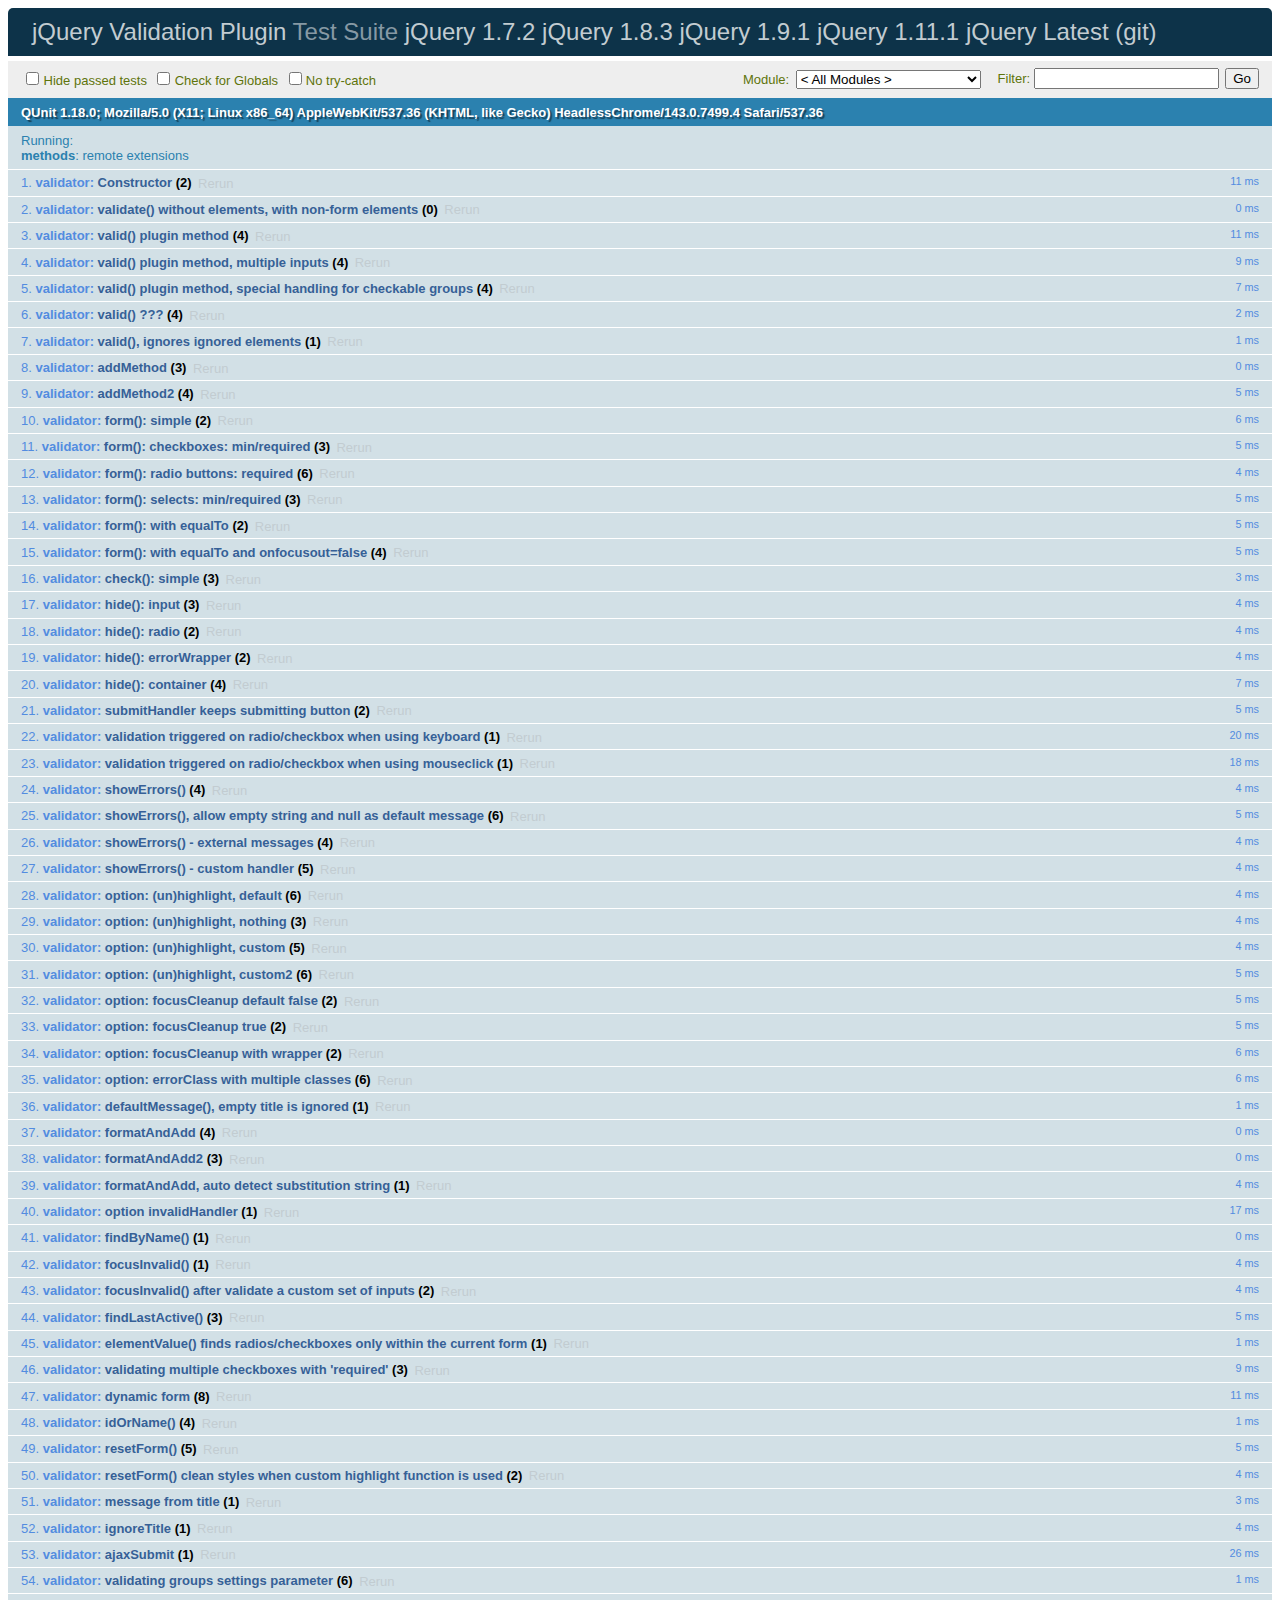
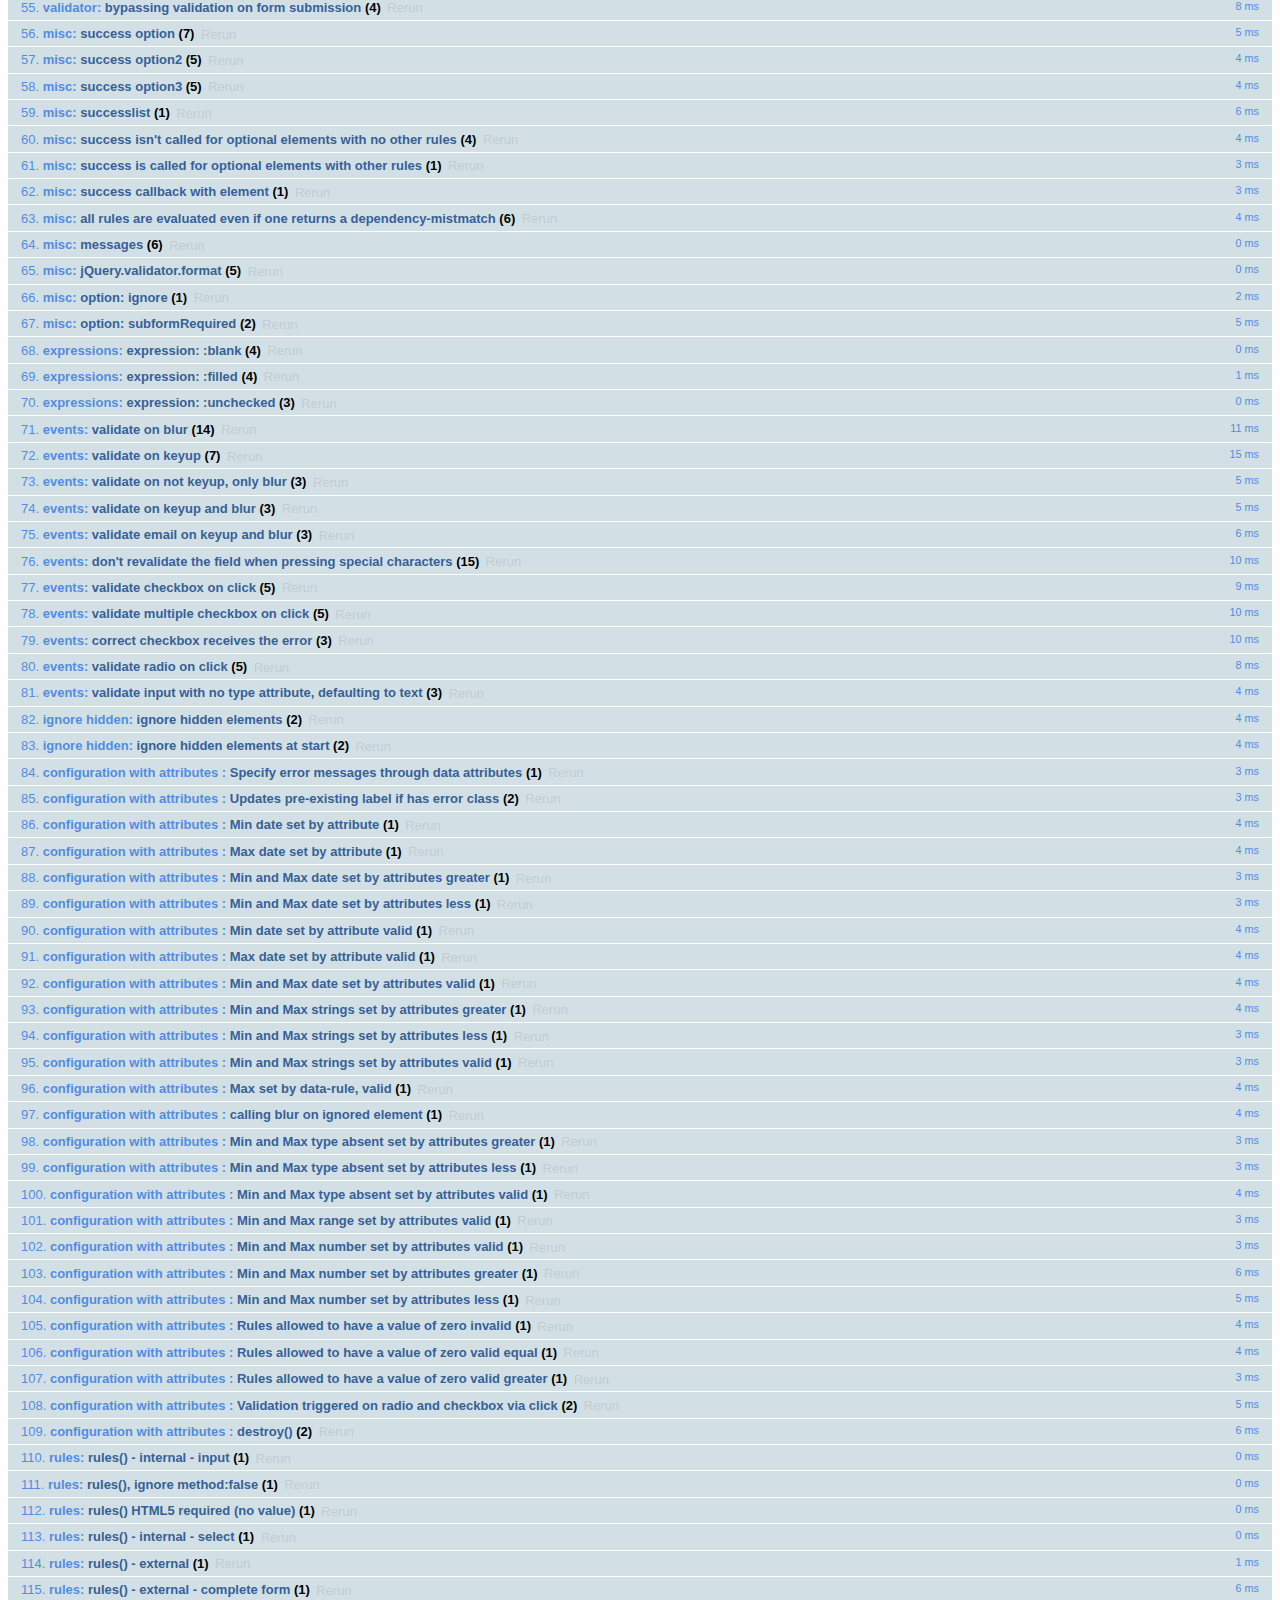
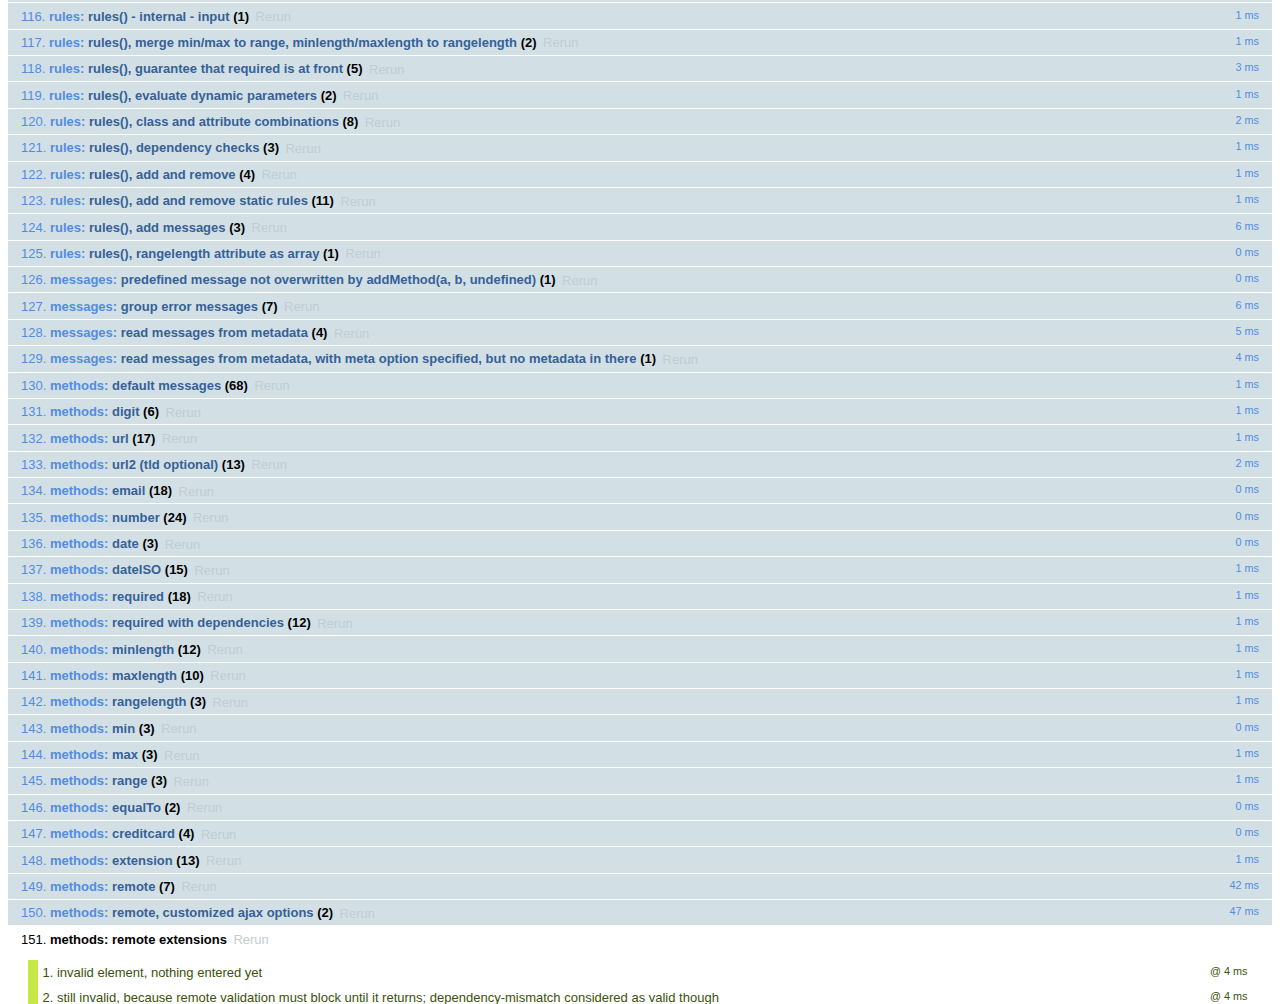
<file: src/main/resources/static/js/jquery-validation-1.14.0/test/index.html>
<!DOCTYPE html>
<html id="html">
<head>
	<meta charset="utf-8">
	<title>jQuery - Validation Test Suite</title>
	<link rel="stylesheet" href="qunit/qunit.css">
	<script src="../lib/jquery.js"></script>
	<script src="../lib/jquery.simulate.js"></script>
	<script src="../lib/jquery.form.js"></script>
	<script src="qunit/qunit.js"></script>
	<script src="../lib/jquery.mockjax.js"></script>
	<script src="../dist/jquery.validate.js"></script>
	<script src="../dist/additional-methods.js"></script>
	<script src="test.js"></script>
	<script src="rules.js"></script>
	<script src="messages.js"></script>
	<script src="methods.js"></script>
	<script src="aria.js"></script>
	<script src="error-placement.js"></script>
</head>
<body id="body">
<h1 id="qunit-header">
	<a href="http://jqueryvalidation.org/">jQuery Validation Plugin</a> Test Suite
	<a href="?jquery=1.7.2">jQuery 1.7.2</a>
	<a href="?jquery=1.8.3">jQuery 1.8.3</a>
	<a href="?jquery=1.9.1">jQuery 1.9.1</a>
	<a href="?jquery=1.11.1">jQuery 1.11.1</a>
	<a href="?jquery=git">jQuery Latest (git)</a>
</h1>
<div>
</div>
<h2 id="qunit-banner"></h2>
<div id="qunit-testrunner-toolbar"></div>
<h2 id="qunit-userAgent"></h2>
<ol id="qunit-tests"></ol>
<!-- Test HTML -->
<div id="other" style="display:none;">
	<input type="password" name="pw1" id="pw1" value="engfeh">
	<input type="password" name="pw2" id="pw2" value="">
</div>
<div id="qunit-fixture">
	<p id="firstp">See <a id="simon1" href="http://simon.incutio.com/archive/2003/03/25/#getElementsBySelector" rel="bookmark">this blog entry</a> for more information.</p>
	<p id="ap">
		Here are some links in a normal paragraph: <a id="google" href="http://www.google.com/" title="Google!">Google</a>,
		<a id="groups" href="http://groups.google.com/">Google Groups</a>. This link has
		<code><a href="#" id="anchor1">class="blog"</a>
		</code>:
		<a href="http://diveintomark.org/" class="blog" hreflang="en" id="mark">diveintomark</a>
	</p>
	<div id="foo">
		<p id="sndp">Everything inside the red border is inside a div with
			<code>id="foo"</code>.</p>
		<p lang="en" id="en">This is a normal link: <a id="yahoo" href="http://www.yahoo.com/" class="blogTest">Yahoo</a>
		</p>
		<p id="sap">This link has
			<code><a href="#2" id="anchor2">class="blog"</a>
			</code>: <a href="http://simon.incutio.com/" class="blog link" id="simon">Simon Willison's Weblog</a>
		</p>
	</div>
	<p id="first">Try them out:</p>
	<ul id="firstUL"></ul>
	<ol id="empty"></ol>
	<form id="testForm1">
		<input type="text" data-rule-required="true" data-rule-minlength="2" title="buga" name="firstname" id="firstname">
		<label id="errorFirstname" for="firstname" class="error">error for firstname</label>
		<input type="text" data-rule-required="true" title="buga" name="lastname" id="lastname">
		<input type="text" data-rule-required="true" title="something" name="something" id="something" value="something">
	</form>
	<form id="testForm1clean">
		<input title="buga" name="firstnamec" id="firstnamec">
		<label id="errorFirstnamec" for="firstnamec" class="error">error for firstname</label>
		<input title="buga" name="lastname" id="lastnamec">
		<input name="username" id="usernamec">
	</form>
	<form id="userForm">
		<input type="text" data-rule-required="true" name="username" id="username">
		<input type="submit" name="submitButton" value="submitButtonValue">
	</form>
	<form id="signupForm" action="form.php">
		<input id="user" name="user" title="Please enter your username (at least 3 characters)" data-rule-required="true" data-rule-minlength="3">
		<input type="password" name="password" id="password" data-rule-required="true" data-rule-minlength="5">
	</form>
	<form id="testForm2">
		<input data-rule-required="true" type="radio" name="agree" id="agb">
		<label for="agree" id="agreeLabel" class="xerror">error for agb</label>
	</form>
	<form id="testForm3">
		<select data-rule-required="true" name="meal" id="meal">
			<option value="">Please select...</option>
			<option value="1">Food</option>
			<option value="2">Milk</option>
		</select>
	</form>
	<div class="error" id="errorContainer">
		<ul>
			<li class="error" id="errorWrapper">
				<label for="meal" id="mealLabel" class="error">error for meal</label>
			</li>
		</ul>
	</div>
	<form id="testForm4">
		<input data-rule-foo="true" name="f1" id="f1">
		<input data-rule-bar="true" name="f2" id="f2">
	</form>
	<form id="testForm5">
		<input data-rule-equalto="#x2" value="x" name="x1" id="x1">
		<input data-rule-equalto="#x1" value="y" name="x2" id="x2">
	</form>
	<form id="testForm6">
		<input data-rule-required="true" data-rule-minlength="2" type="checkbox" name="check" id="form6check1">
		<input type="checkbox" name="check" id="form6check2">
	</form>
	<form id="testForm7">
		<select data-rule-required="true" data-rule-minlength="2" name="selectf7" id="selectf7" multiple="multiple">
			<option id="optionxa" value="0">0</option>
			<option id="optionxb" value="1">1</option>
			<option id="optionxc" value="2">2</option>
			<option id="optionxd" value="3">3</option>
		</select>
	</form>
	<form id="dateRangeForm">
		<input id="fromDate" name="fromDate" class="requiredDateRange" value="x">
		<input id="toDate" name="toDate" class="requiredDateRange" value="y">
		<span class="errorContainer"></span>
	</form>
	<form id="testForm8">
		<input id="form8input" data-rule-required="true" data-rule-number="true" data-rule-rangelength="2,8" name="abc">
		<input type="radio" name="radio1">
	</form>
	<form id="testForm9">
		<input id="testEmail9" data-rule-required="true" data-rule-email="true" data-msg-required="required" data-msg-email="email">
		<input id="testGeneric9" data-rule-required="true" data-rule-email="true" data-msg="generic" data-msg-email="email">
	</form>
	<form id="testForm10">
		<input type="radio" name="testForm10Radio" value="1" id="testForm10Radio1">
		<input type="radio" name="testForm10Radio" value="2" id="testForm10Radio2">
	</form>
	<form id="testForm11">
		<!-- HTML5 -->
		<input required type="text" name="testForm11Text" id="testForm11text1">
	</form>
	<form id="testForm12">
		<!-- empty "type" attribute -->
		<input name="testForm12text" id="testForm12text" data-rule-required="true">
	</form>
	<form id="testForm13">
		<select id="cars-select" name="cars" title="Please select at least two cars, but no more than three" required rangelength="[2,3]" multiple="multiple">
			<option value="m_sl">Mercedes SL</option>
			<option value="o_c">Opel Corsa</option>
			<option value="vw_p">VW Polo</option>
			<option value="t_s">Titanic Skoda</option>
		</select>
	</form>
	<form id="testForm14">
		<!-- test existing "label" error holder -->
		<input name="testForm14text" id="testForm14text" data-rule-required="true" data-msg="required">
		<label for="testForm14text" class="error"></label>
	</form>
	<form id="testForm16">
		<!-- test existing "label" attribute -->
		<input name="testForm16text" id="testForm16text" data-rule-required="true" data-msg="missing">
		<label for="testForm16text" class="title">Field Label</label>
	</form>
	<form id="testForm15">
		<!-- test existing non-label error holder -->
		<input name="testForm15text" id="testForm15text" data-rule-required="true" data-msg="required" aria-describedby="testForm15text-error">
		<span id="testForm15text-error" class="error"></span>
	</form>
	<form id="testForm17">
		<!-- test existing non-error aria-describedby -->
		<label for="testForm17text">My Label</label>
		<input name="testForm17text" id="testForm17text" data-rule-required="true" data-msg="required" aria-describedby="testForm17text-description">
		<span id="testForm17text-description">This is where you enter your data</span>
	</form>
	<form id="testForm18">
		<!-- test id/name containing brackets -->
		<input name="testForm18[text]" id="testForm18[text]" required>
	</form>
	<form id="testForm19">
	<!-- test id/name containing $ -->
	<input name="testForm19$text" id="testForm19$text" required>
	</form>
	<form id="dataMessages">
		<input name="dataMessagesName" id="dataMessagesName" class="required" data-msg-required="You must enter a value here">
	</form>
	<div id="simplecontainer">
		<h3></h3>
	</div>
	<div id="container" style="min-height:1px"></div>
	<ol id="labelcontainer"></ol>
	<form id="elementsOrder">
		<select class="required" name="order1" id="order1">
			<option value="">none</option>
		</select>
		<input class="required" name="order2" id="order2">
		<input class="required" name="order3" type="checkbox" id="order3">
		<input class="required" name="order4" id="order4">
		<input class="required" name="order5" type="radio" id="order5">
		<input class="required" name="order6" id="order6">
		<ul id="orderContainer">
		</ul>
	</form>
	<form id="form" action="formaction">
		<input type="text" name="action" value="Test" id="text1">
		<input type="text" name="text2" value="" id="text1b">
		<input type="text" name="text2" value="T " id="text1c">
		<input type="text" name="text2" value="T" id="text2">
		<input type="text" name="text2" value="TestTestTest" id="text3">
		<input type="text" name="action" value="0" id="value1">
		<input type="text" name="text2" value="10" id="value2">
		<input type="text" name="text2" value="1000" id="value3">
		<input type="radio" name="radio1" id="radio1">
		<input type="radio" name="radio1" id="radio1a">
		<input type="radio" name="radio2" id="radio2" checked="checked">
		<input type="radio" name="radio" id="radio3">
		<input type="radio" name="radio" id="radio4" checked="checked">
		<input type="checkbox" name="check" id="check1" checked="checked">
		<input type="checkbox" name="check" id="check1b">
		<input type="checkbox" name="check2" id="check2">
		<input type="checkbox" name="check3" id="check3" checked="checked">
		<input type="checkbox" name="check3" checked="checked">
		<input type="checkbox" name="check3" checked="checked">
		<input type="checkbox" name="check3" checked="checked">
		<input type="checkbox" name="check3" checked="checked">
		<input type="hidden" name="hidden" id="hidden1">
		<input type="text" style="display:none;" name="foo[bar]" id="hidden2">
		<input type="text" readonly="readonly" id="name" name="name" value="name">
		<button name="button">Button</button>
		<textarea id="area1" name="area1">foobar</textarea>
		<textarea id="area2" name="area2"></textarea>
		<select name="select1" id="select1">
			<option id="option1a" value="">Nothing</option>
			<option id="option1b" value="1">1</option>
			<option id="option1c" value="2">2</option>
			<option id="option1d" value="3">3</option>
		</select>
		<select name="select2" id="select2">
			<option id="option2a" value="">Nothing</option>
			<option id="option2b" value="1">1</option>
			<option id="option2c" value="2">2</option>
			<option id="option2d" selected="selected" value="3">3</option>
		</select>
		<select name="select3" id="select3" multiple="multiple">
			<option id="option3a" value="">Nothing</option>
			<option id="option3b" selected="selected" value="1">1</option>
			<option id="option3c" selected="selected" value="2">2</option>
			<option id="option3d" value="3">3</option>
		</select>
		<select name="select4" id="select4" multiple="multiple">
			<option id="option4a" selected="selected" value="1">1</option>
			<option id="option4b" selected="selected" value="2">2</option>
			<option id="option4c" selected="selected" value="3">3</option>
			<option id="option4d" selected="selected" value="4">4</option>
			<option id="option4e" selected="selected" value="5">5</option>
		</select>
		<select name="select5" id="select5" multiple="multiple">
			<option id="option5a" value="0">0</option>
			<option id="option5b" value="1">1</option>
			<option id="option5c" value="2">2</option>
			<option id="option5d" value="3">3</option>
		</select>
	</form>
	<form id="v2">
		<input id="v2-i1" name="v2-i1" class="required">
		<input id="v2-i2" name="v2-i2" class="required email">
		<input id="v2-i3" name="v2-i3" class="url">
		<input id="v2-i4" name="v2-i4" class="required" minlength="2">
		<input id="v2-i5" name="v2-i5" class="required" minlength="2" maxlength="5" customMethod1="123">
		<input id="v2-i6" name="v2-i6" class="required customMethod2" data-rule-maxlength="5" data-rule-minlength="2">
		<input id="v2-i7" name="v2-i7">
	</form>
	<form id="checkables">
		<input type="checkbox" id="checkable1" name="checkablesgroup" class="required">
		<input type="checkbox" id="checkable2" name="checkablesgroup">
		<input type="checkbox" id="checkable3" name="checkablesgroup">
	</form>
	<form id="subformRequired">
		<div class="billingAddressControl">
			<input type="checkbox" id="bill_to_co" name="bill_to_co" class="toggleCheck" checked="checked" style="width: auto;" tabindex="1">
			<label for="bill_to_co" style="cursor:pointer">Same as Company Address</label>
		</div>
		<div id="subform">
			<input maxlength="40" class="billingRequired" name="bill_first_name" size="20" type="text" tabindex="2" value="">
		</div>
		<input id="co_name" class="required" maxlength="40" name="co_name" size="20" type="text" tabindex="1" value="">
	</form>
	<form id="withTitle">
		<input class="required" name="hastitle" type="text" title="fromtitle">
	</form>
	<form id="ccform" method="get">
		<input id="cardnumber" name="cardnumber">
	</form>
	<form id="productInfo">
		<input class="productInfo" name="partnumber">
		<input class="productInfo" name="description">
		<input class="productInfo" name="color">
		<input name="supplier">
		<input class="productInfo" type="checkbox" name="discount">
	</form>
	<form id="updateLabel">
		<input class="required" name="updateLabelInput" id="updateLabelInput" data-msg-required="You must enter a value here">
		<label id="targetLabel" class="error" for="updateLabelInput">Some server-side error</label>
	</form>
	<form id="rangesMinDateInvalid">
		<input type="date" id="minDateInvalid" name="minDateInvalid" min="2012-12-21" value="2012-11-21">
	</form>
	<form id="ranges">
		<input type="date" id="maxDateInvalid" name="maxDateInvalid" max="2012-12-21" value="2013-01-21">
		<input type="date" id="rangeDateInvalidGreater" name="rangeDateInvalidGreater" min="2012-11-21" max="2013-01-21" value="2013-02-21">
		<input type="date" id="rangeDateInvalidLess" name="rangeDateInvalidLess" min="2012-11-21" max="2013-01-21" value="2012-10-21">
		<input type="date" id="maxDateValid" name="maxDateValid" max="2013-01-21" value="2012-12-21">
		<input type="date" id="rangeDateValid" name="rangeDateValid" min="2012-11-21" max="2013-01-21" value="2012-12-21">
		<!-- input type text is not supposed to have min/max according to html5,
			 but for backward compatibility with 1.10.0 we treat it as number.
			 you can also use type="number", in which case the browser may also
			 do validation, and mobile browsers may offer a numeric keypad to edit
			 the value.
			 Type absent is treated like type="text".
		  -->
		<input type="text" id="rangeTextInvalidGreater" name="rangeTextInvalidGreater" min="50" max="200" value="1000">
		<input type="text" id="rangeTextInvalidLess" name="rangeTextInvalidLess" min="200" max="1000" value="50">
		<input id="rangeAbsentInvalidGreater" name="rangeAbsentInvalidGreater" min="50" max="200" value="1000">
		<input id="rangeAbsentInvalidLess" name="rangeAbsentInvalidLess" min="200" max="1000" value="50">
		<input type="text" id="rangeTextValid" name="rangeTextValid" min="50" max="1000" value="200">
		<input type="text" id="rangeTextDataRuleValid" name="rangeTextValid" min="50" data-rule-max="1000.00" value="200">
		<input id="rangeAbsentValid" name="rangeAbsentValid" min="50" max="1000" value="200">
		<!-- ranges are like numbers in html5, except that browser is not required
			 to demand an exact value.  User interface could be a slider.
		  -->
		<input type="range" id="rangeRangeValid" name="rangeRangeValid" min="50" max="1000" value="200">
		<input type="number" id="rangeNumberValid" name="rangeNumberValid" min="50" max="1000" value="200">
		<input type="number" id="rangeNumberInvalidGreater" name="rangeNumberInvalidGreater" min="50" max="200" value="1000">
		<input type="number" id="rangeNumberInvalidLess" name="rangeNumberInvalidLess" min="50" max="200" value="6">
		<input type="number" id="rangeMinZeroInvalidLess" name="rangeMinZeroInvalidLess" min="0" value="-1">
		<input type="number" id="rangeMinZeroValidEqual" name="rangeMinZeroValidEqual" min="0" value="0">
		<input type="number" id="rangeMinZeroValidGreater" name="rangeMinZeroValidGreater" min="0" value="1">
	</form>
	<form id="rangeMinDateValid">
		<input type="date" id="minDateValid" name="minDateValid" min="2012-11-21" value="2012-12-21">
	</form>
	<form id="bypassValidation">
		<input type="text" name="bypassValidationRequiredInput" required>
		<input id="normalSubmit" type="submit" value="submit">
		<input id="bypassSubmitWithCancel" type="submit" class="cancel" value="bypass1">
		<input id="bypassSubmitWithNoValidate1" type="submit" formnovalidate value="bypass1">
		<input id="bypassSubmitWithNoValidate2" type="submit" formnovalidate="formnovalidate" value="bypass2">
	</form>
	<form id="ariaInvalid">
		<input type="text" name="ariaInvalidFirstName" id="ariaInvalidFirstName">
	</form>
	<form id="ariaRequired">
		<input type="text" name="ariaRequiredDynamic" id="ariaRequiredDynamic">
		<input type="text" name="ariaRequiredStatic" id="ariaRequiredStatic" required="">
		<input type="text" name="ariaRequiredData" id="ariaRequiredData" data-rule-required="true">
		<input type="text" name="ariaRequiredClass" id="ariaRequiredClass" class="required">
	</form>
	<form id="ignoredElements">
		<select id="ss1" class="ignore">
			<option value="1">option 1</option>
			<option value="2">option 2</option>
		</select>
		<br>
		<input name="test" class="required" value="">
	</form>
	<form id="radiocheckbox" autocomplete="off">
		<input id="radiocheckbox-0-1" autocomplete="off" type="radio" name="radiocheckbox-0" required="required">
		<input id="radiocheckbox-0-2" autocomplete="off" type="radio" name="radiocheckbox-0" required="required">
		<input id="radiocheckbox-0-3" autocomplete="off" type="radio" name="radiocheckbox-0" required="required">
		<input id="radiocheckbox-1-1" autocomplete="off" type="checkbox" name="radiocheckbox-1" required="required">
		<input id="radiocheckbox-1-2" autocomplete="off" type="checkbox" name="radiocheckbox-1" required="required">
		<input id="radiocheckbox-1-3" autocomplete="off" type="checkbox" name="radiocheckbox-1" required="required">
	</form>
</div>
</body>
</html>
</file>
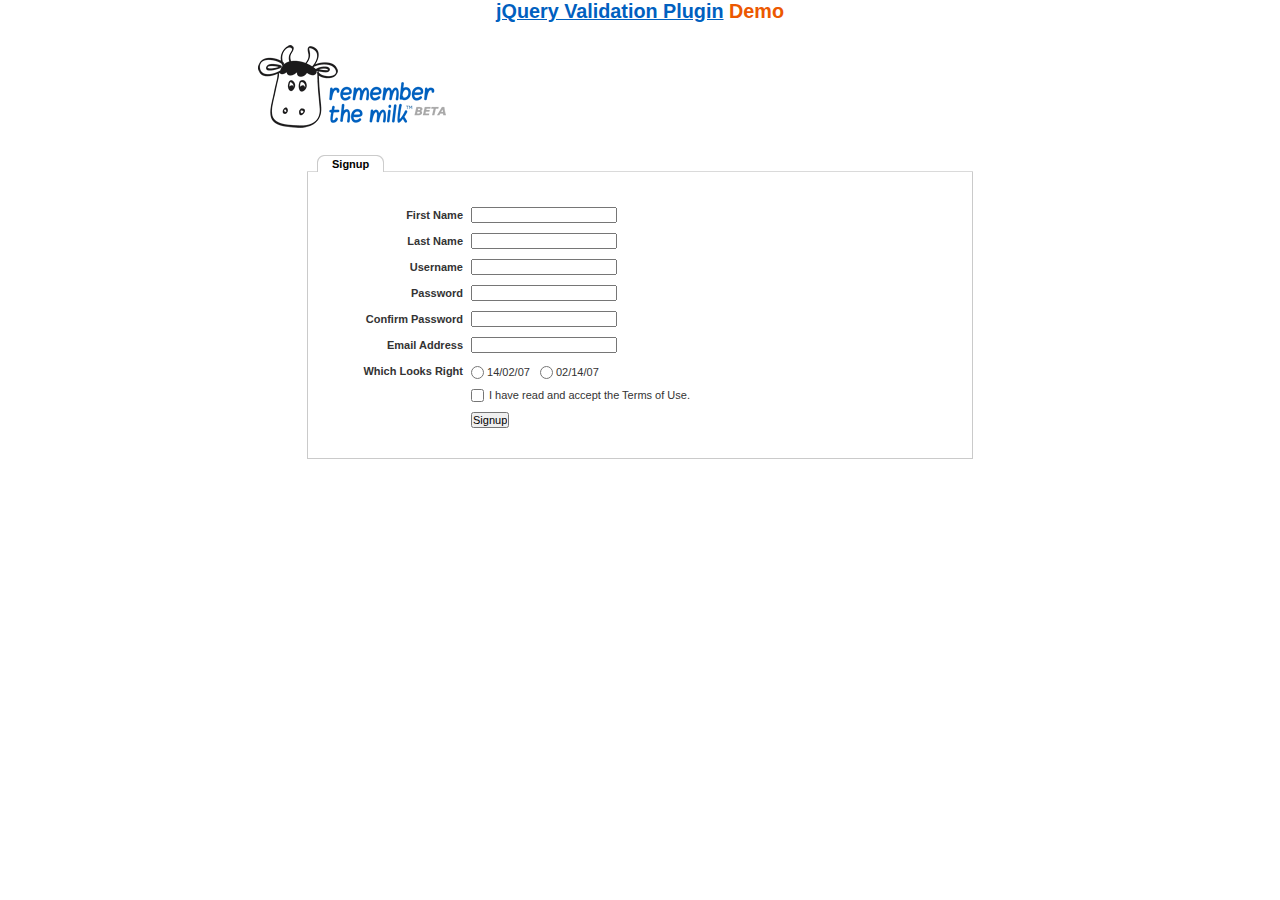
<file: src/main/resources/static/js/jquery-validation-1.14.0/demo/milk/index.html>
<!DOCTYPE html>
<html lang="en">
<head>
	<meta charset="utf-8">
	<title>Remember The Milk signup form - jQuery Validate plugin demo - with friendly permission from the RTM team</title>
	<link rel="stylesheet" href="milk.css">
	<script src="../../lib/jquery.js"></script>
	<script src="../../lib/jquery.mockjax.js"></script>
	<script src="../../dist/jquery.validate.js"></script>
	<script>
	$(document).ready(function() {
		$.mockjax({
			url: "emails.action",
			response: function(settings) {
				var email = settings.data.email,
					emails = ["glen@marketo.com", "george@bush.gov", "me@god.com", "aboutface@cooper.com", "steam@valve.com", "bill@gates.com"];
				this.responseText = "true";
				if ($.inArray(email, emails) !== -1) {
					this.responseText = "false";
				}
			},
			responseTime: 500
		});

		$.mockjax({
			url: "users.action",
			response: function(settings) {
				var user = settings.data.username,
					users = ["asdf", "Peter", "Peter2", "George"];
				this.responseText = "true";
				if ($.inArray(user, users) !== -1) {
					this.responseText = "false";
				}
			},
			responseTime: 500
		});

		// validate signup form on keyup and submit
		var validator = $("#signupform").validate({
			rules: {
				firstname: "required",
				lastname: "required",
				username: {
					required: true,
					minlength: 2,
					remote: "users.action"
				},
				password: {
					required: true,
					minlength: 5
				},
				password_confirm: {
					required: true,
					minlength: 5,
					equalTo: "#password"
				},
				email: {
					required: true,
					email: true,
					remote: "emails.action"
				},
				dateformat: "required",
				terms: "required"
			},
			messages: {
				firstname: "Enter your firstname",
				lastname: "Enter your lastname",
				username: {
					required: "Enter a username",
					minlength: jQuery.validator.format("Enter at least {0} characters"),
					remote: jQuery.validator.format("{0} is already in use")
				},
				password: {
					required: "Provide a password",
					minlength: jQuery.validator.format("Enter at least {0} characters")
				},
				password_confirm: {
					required: "Repeat your password",
					minlength: jQuery.validator.format("Enter at least {0} characters"),
					equalTo: "Enter the same password as above"
				},
				email: {
					required: "Please enter a valid email address",
					minlength: "Please enter a valid email address",
					remote: jQuery.validator.format("{0} is already in use")
				},
				dateformat: "Choose your preferred dateformat",
				terms: " "
			},
			// the errorPlacement has to take the table layout into account
			errorPlacement: function(error, element) {
				if (element.is(":radio"))
					error.appendTo(element.parent().next().next());
				else if (element.is(":checkbox"))
					error.appendTo(element.next());
				else
					error.appendTo(element.parent().next());
			},
			// specifying a submitHandler prevents the default submit, good for the demo
			submitHandler: function() {
				alert("submitted!");
			},
			// set this class to error-labels to indicate valid fields
			success: function(label) {
				// set &nbsp; as text for IE
				label.html("&nbsp;").addClass("checked");
			},
			highlight: function(element, errorClass) {
				$(element).parent().next().find("." + errorClass).removeClass("checked");
			}
		});

		// propose username by combining first- and lastname
		$("#username").focus(function() {
			var firstname = $("#firstname").val();
			var lastname = $("#lastname").val();
			if (firstname && lastname && !this.value) {
				this.value = (firstname + "." + lastname).toLowerCase();
			}
		});
	});
	</script>
</head>
<body>
<h1 id="banner"><a href="http://jqueryvalidation.org/">jQuery Validation Plugin</a> Demo</h1>
<div id="main">
	<div id="content">
		<div id="header">
			<div id="headerlogo">
				<img src="milk.png" alt="Remember The Milk">
			</div>
		</div>
		<div style="clear: both;">
			<div></div>
		</div>
		<div class="content">
			<div id="signupbox">
				<div id="signuptab">
					<ul>
						<li id="signupcurrent"><a href=" ">Signup</a>
						</li>
					</ul>
				</div>
				<div id="signupwrap">
					<form id="signupform" autocomplete="off" method="get" action="">
						<table>
							<tr>
								<td class="label">
									<label id="lfirstname" for="firstname">First Name</label>
								</td>
								<td class="field">
									<input id="firstname" name="firstname" type="text" value="" maxlength="100">
								</td>
								<td class="status"></td>
							</tr>
							<tr>
								<td class="label">
									<label id="llastname" for="lastname">Last Name</label>
								</td>
								<td class="field">
									<input id="lastname" name="lastname" type="text" value="" maxlength="100">
								</td>
								<td class="status"></td>
							</tr>
							<tr>
								<td class="label">
									<label id="lusername" for="username">Username</label>
								</td>
								<td class="field">
									<input id="username" name="username" type="text" value="" maxlength="50">
								</td>
								<td class="status"></td>
							</tr>
							<tr>
								<td class="label">
									<label id="lpassword" for="password">Password</label>
								</td>
								<td class="field">
									<input id="password" name="password" type="password" maxlength="50" value="">
								</td>
								<td class="status"></td>
							</tr>
							<tr>
								<td class="label">
									<label id="lpassword_confirm" for="password_confirm">Confirm Password</label>
								</td>
								<td class="field">
									<input id="password_confirm" name="password_confirm" type="password" maxlength="50" value="">
								</td>
								<td class="status"></td>
							</tr>
							<tr>
								<td class="label">
									<label id="lemail" for="email">Email Address</label>
								</td>
								<td class="field">
									<input id="email" name="email" type="text" value="" maxlength="150">
								</td>
								<td class="status"></td>
							</tr>
							<tr>
								<td class="label">
									<label>Which Looks Right</label>
								</td>
								<td class="field" colspan="2" style="vertical-align: top; padding-top: 2px;">
									<table>
										<tbody>
											<tr>
												<td style="padding-right: 5px;">
													<input id="dateformat_eu" name="dateformat" type="radio" value="0">
													<label id="ldateformat_eu" for="dateformat_eu">14/02/07</label>
												</td>
												<td style="padding-left: 5px;">
													<input id="dateformat_am" name="dateformat" type="radio" value="1">
													<label id="ldateformat_am" for="dateformat_am">02/14/07</label>
												</td>
												<td>
												</td>
											</tr>
										</tbody>
									</table>
								</td>
							</tr>
							<tr>
								<td class="label">&nbsp;</td>
								<td class="field" colspan="2">
									<div id="termswrap">
										<input id="terms" type="checkbox" name="terms">
										<label id="lterms" for="terms">I have read and accept the Terms of Use.</label>
									</div>
									<!-- /termswrap -->
								</td>
							</tr>
							<tr>
								<td class="label">
									<label id="lsignupsubmit" for="signupsubmit">Signup</label>
								</td>
								<td class="field" colspan="2">
									<input id="signupsubmit" name="signup" type="submit" value="Signup">
								</td>
							</tr>
						</table>
					</form>
				</div>
			</div>
		</div>
	</div>
</div>
</body>
</html>
</file>
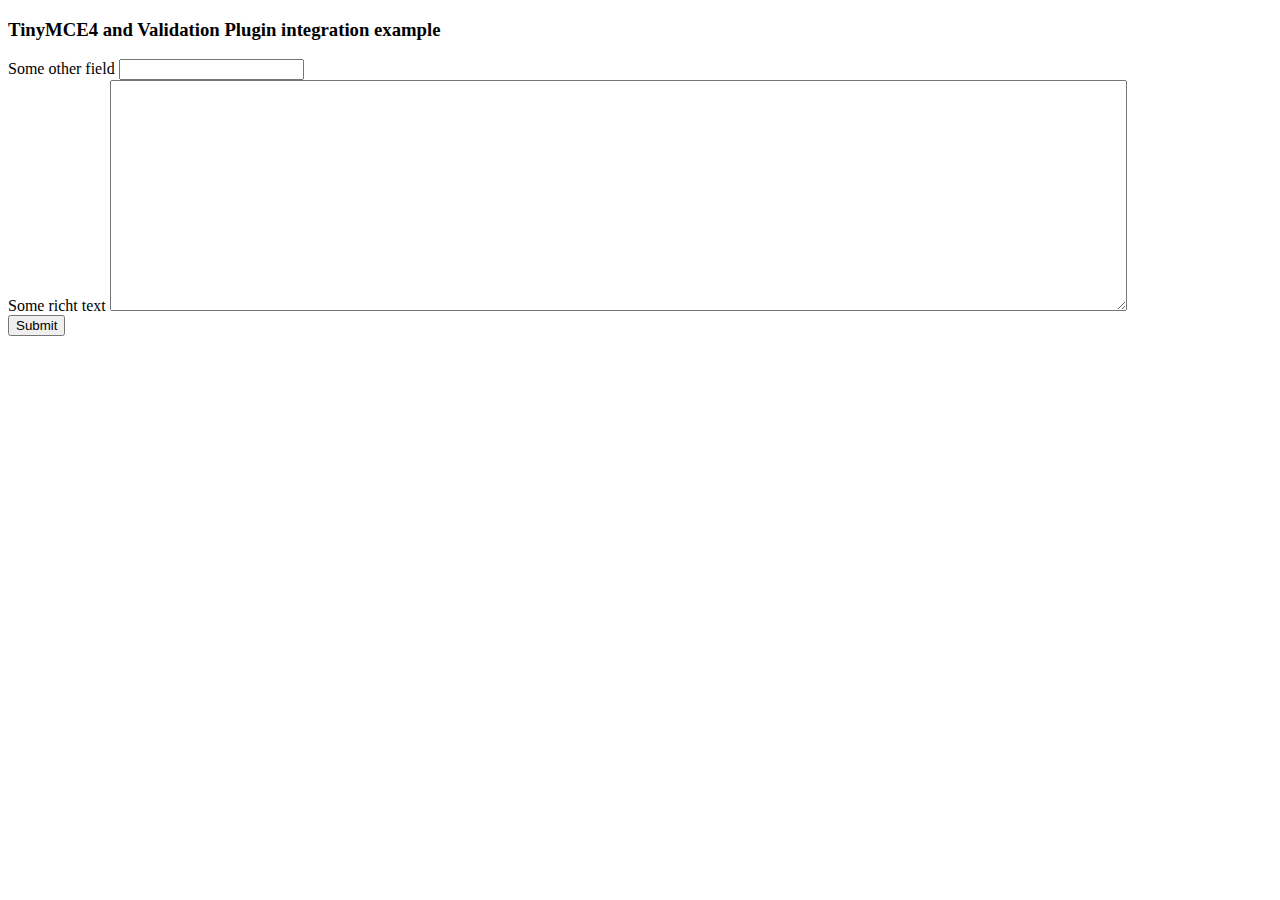
<file: src/main/resources/static/js/jquery-validation-1.14.0/demo/tinymce4/index.html>
<!doctype html>
<html lang="en">
<head>
	<meta charset="utf-8">
	<title>jQuery Validation plugin: integration with TinyMCE</title>
	<script src="../../lib/jquery.js"></script>
	<script src="../../dist/jquery.validate.js"></script>
	<script src="//tinymce.cachefly.net/4.1/tinymce.min.js"></script>
	<script>
	tinymce.init({
		mode: "textareas",

		setup: function(editor) {
			editor.on('change', function(e) {
				tinymce.triggerSave();
				$("#" + editor.id).valid();
			});
		}

	});
	$(function() {
		var validator = $("#myform").submit(function() {
			// update underlying textarea before submit validation
			tinyMCE.triggerSave();
		}).validate({
			ignore: "",
			rules: {
				title: "required",
				content: "required"
			},
			errorPlacement: function(label, element) {
				// position error label after generated textarea
				if (element.is("textarea")) {
					label.insertAfter(element.next());
				} else {
					label.insertAfter(element)
				}
			}
		});
		validator.focusInvalid = function() {
			// put focus on tinymce on submit validation
			if (this.settings.focusInvalid) {
				try {
					var toFocus = $(this.findLastActive() || this.errorList.length && this.errorList[0].element || []);
					if (toFocus.is("textarea")) {
						tinyMCE.get(toFocus.attr("id")).focus();
					} else {
						toFocus.filter(":visible").focus();
					}
				} catch (e) {
					// ignore IE throwing errors when focusing hidden elements
				}
			}
		}
	})
	</script>
	<!-- /TinyMCE -->
</head>
<body>
<form id="myform" action="">
	<h3>TinyMCE4 and Validation Plugin integration example</h3>
	<label>Some other field</label>
	<input name="title">
	<br>
	<label>Some richt text</label>
	<textarea id="content" name="content" rows="15" cols="80" style="width: 80%"></textarea>
	<br>
	<input type="submit" name="save" value="Submit">
</form>
</body>
</html>
</file>
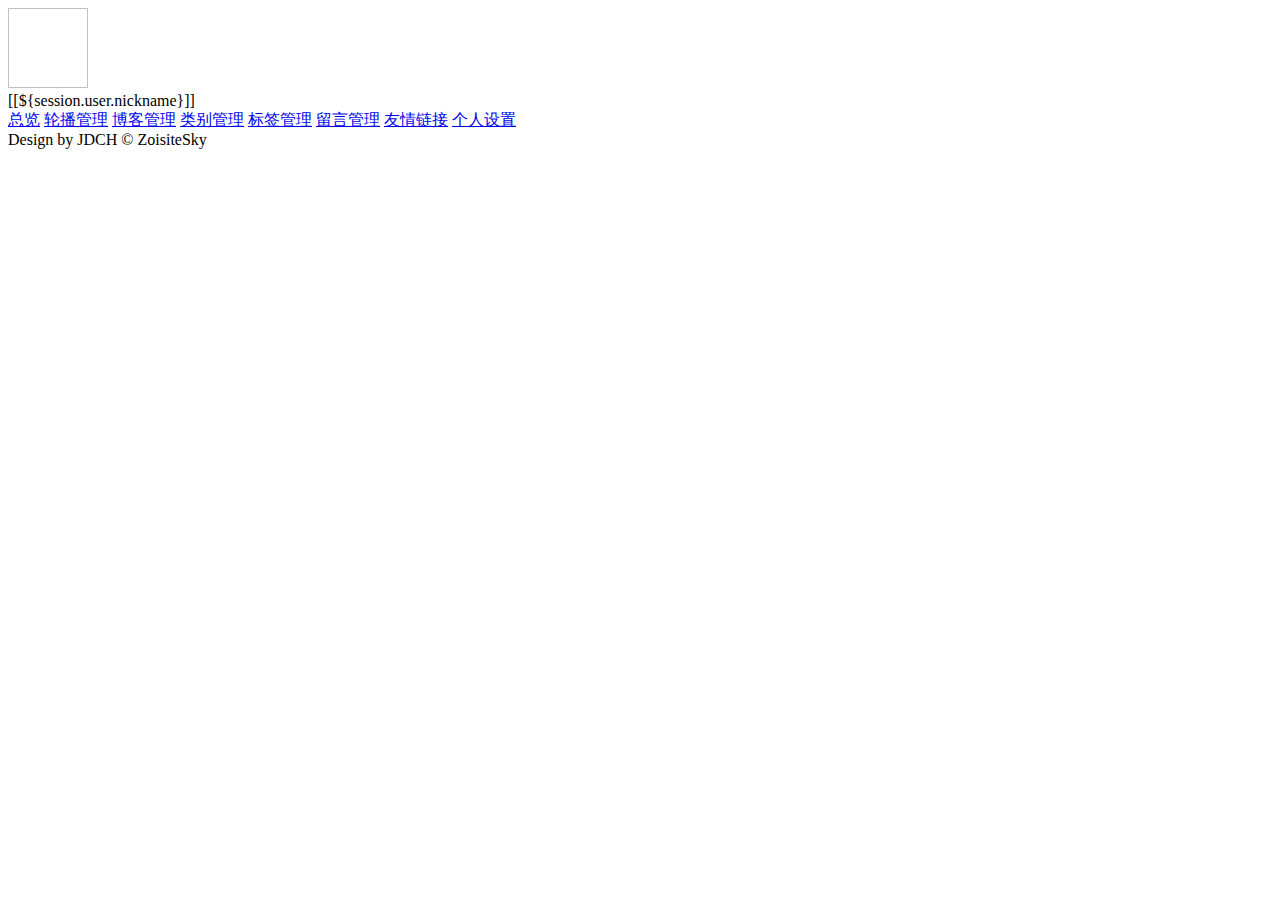
<file: src/main/resources/templates/user/frameBody.html>
<!DOCTYPE HTML>
<html xmlns="http://www.w3.org/1999/xhtml" xmlns:th="http://www.thymeleaf.org">
<head>
    <meta http-equiv="Content-Type" content="text/html; charset=utf-8" />
        <div class="left" th:fragment="frameBody">
            <!-- 用户信息 -->
            <div class="user-info">
                <div class="info-icon">
                    <img  th:src="${'/static/img/headicon/'+session.user.headIcon}"  width="80px" height="80px" class="img-circle" alt="">
                </div>
                <div class="info-name">[[${session.user.nickname}]]</div>
            </div>
            <!-- 菜单 -->
            <div class="list-group text-center">
                <a href="getMainPage.action" class="list-group-item active"><i class="fa fa-dashboard"></i> 总览</a>
                <a href="getBannerPage.action" class="list-group-item"><i class="fa fa-file-image-o"></i> 轮播管理</a>
                <a href="getBlogPage.action" class="list-group-item"><i class="fa fa-file-text-o"></i> 博客管理</a>
                <a href="getCategoryPage.action" class="list-group-item"><i class="fa fa-bars"></i> 类别管理</a>
                <a href="getTagPage.action" class="list-group-item"><i class="fa fa-tags"></i> 标签管理</a>
                <a href="getMessagePage.action" class="list-group-item"><i class="fa fa-comment"></i> 留言管理</a>
                <a href="getLinkPage.action" class="list-group-item"><i class="fa fa-chain"></i> 友情链接</a>
                <a href="settings.html" class="list-group-item"><i class="fa fa-gear"></i> 个人设置</a>
            </div>
            <div class="copy">Design by JDCH &copy; ZoisiteSky</div>
        </div>
</head>
</html>
</file>
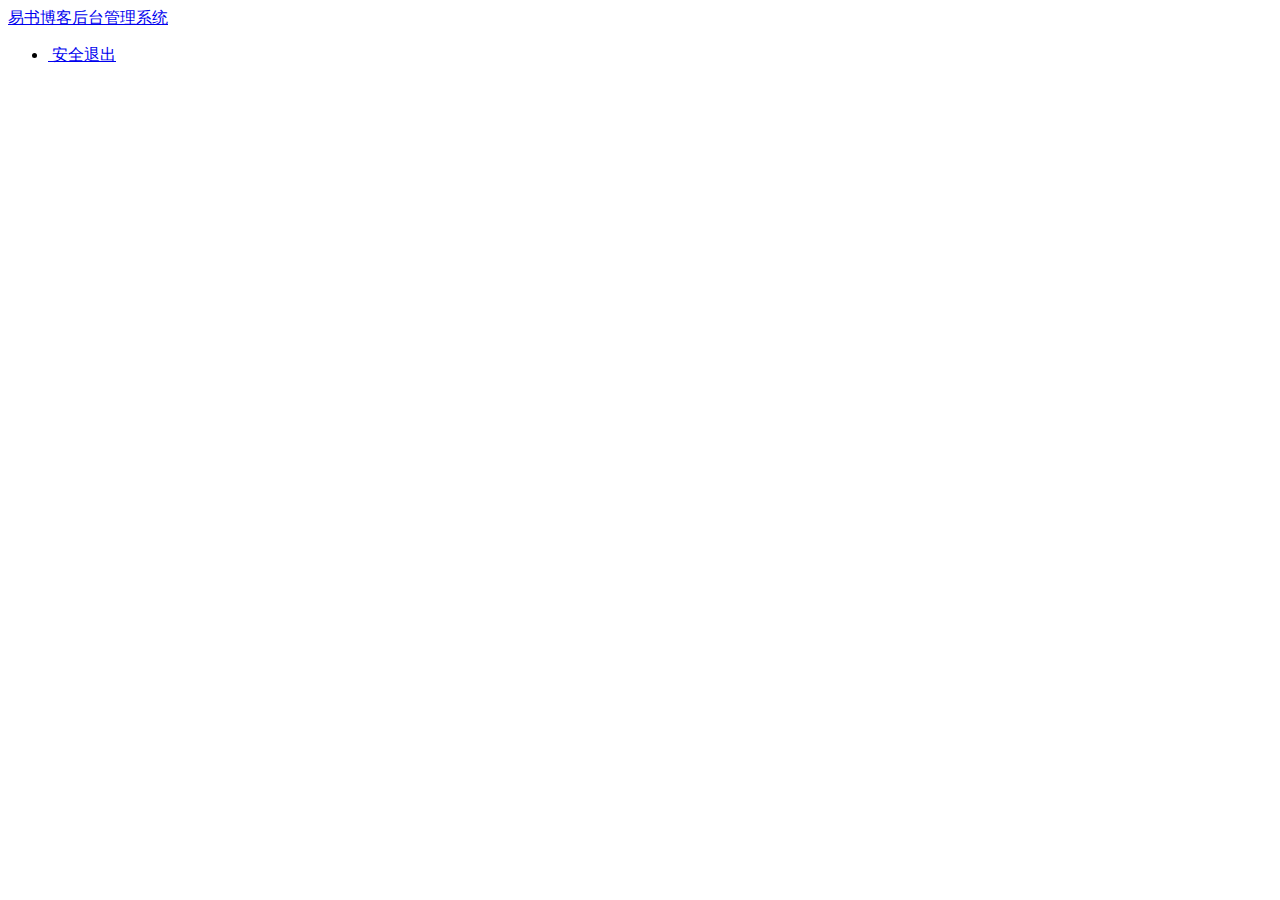
<file: src/main/resources/templates/user/frameHead.html>
<!DOCTYPE HTML>
<html xmlns="http://www.w3.org/1999/xhtml" xmlns:th="http://www.thymeleaf.org">
<head>
    <div class="header navbar navbar-default" th:fragment="frameHead">
        <div class="container-fluid">
            <div class="navbar-header">
                <a class="navbar-brand" href="#">
                    易书博客后台管理系统
                </a>
            </div>

            <ul class="nav navbar-nav navbar-right">
                <li>
                    <a href="javascript:logout()"><span class="glyphicon glyphicon-log-out">&nbsp;</span>安全退出</a>
                </li>
            </ul>
        </div>
    </div>
</head>
</html>
</file>
<file: src/main/resources/static/js/jquery-validation-1.14.0/demo/milk/milk.css>
/* GENERAL ELEMENTS */

* { margin: 0; padding: 0; }

body, input, select, textarea { font-family: verdana, arial, helvetica, sans-serif; font-size: 11px; }
body { color: #333;  background-color: #fff; text-align: center; }

a:link { color:#0060BF; text-decoration: underline; }
a:visited { color:#0060BF; text-decoration: underline; }
a:active { color:#0060BF; text-decoration: underline; }
a:hover { color:#000000; text-decoration: underline; }
	
h1, h2, h3, h4, h5, h6 { font-family: "Lucida Grande", "Lucida Sans Unicode", geneva, verdana, arial, helvetica, sans-serif; font-weight: bold; color: #666; }
h1 { font-size: 1.8em; margin: 0em 0em 0.6em 0em; color: #EC5800; }
h2 { font-size: 1.5em; margin: 1.2em 0em 0.4em 0em; }
h3 { font-size: 1.4em; margin: 1.2em 0em 0.4em 0em; color: #EC5800; }
h4 { font-size: 1.2em; margin: 1.2em 0em 0.4em 0em; }
h5 { font-size: 1.0em; margin: 1.2em 0em 0.4em 0em; }
h6 { font-size: 0.8em; margin: 1.2em 0em 0.4em 0em; }

img { border: 0px; }

p { font-size: 1.0em; line-height: 1.3em; margin: 1.2em 0em 1.2em 0em; }
li > p { margin-top: 0.2em; }
pre { font-family: monospace; font-size: 1.0em; }
strong, b { font-weight: bold; }

/* PAGE ELEMENTS */

/* Content */

#content { margin: 0em auto; width: 765px; padding: 10px 0 10px 0; text-align: left; /* Win IE5 */ }
.content { margin-left: 4.5em; margin-right: 4.5em; }
.content ol, .content ul, .content li { font-size: 1.0em; line-height: 1.3em; margin: 0.2em 0 0.1em 1.5em; }
.content ol.terms li { margin-bottom: 1em; }

/* Header */

#header { padding-bottom: 10em; }
#headerlogo { float: left; }
#headerlogo img { width: 188px; height: 83px;  }
#headernav { float: right; }

label { font-weight: bold; }
#reminders label { font-weight: normal; }

table.tabbedtable { padding-left: 3em; }
table.tabbedtable td { padding-bottom: 5px; }
table.tabbedtable label { text-align: right; padding-right: 9px; }
.hiddenlabel { visibility: hidden; }
.largelink { border: 1px solid #cacaca; padding: 10px; background-color: #E8EEF7; font-size: 1.2em; font-weight: bold; }
.largelinkwrap { padding-top: 10px; padding-bottom: 10px; }



#signuptab {
  float:left;
  width:100%;
  background:#fff url("bg.gif") repeat-x bottom;
  font-size: 1.0em;
  line-height: normal;
}
#signuptab ul {
  margin:0;
  padding: 0px 10px 0px 10px;
  list-style:none;
}
#signuptab li {
  float:left;
  background:url("left_white.png") no-repeat left top;
  margin:0;
  padding:0 3px 0 9px;
  border-bottom:1px solid #CACACA;
}
#signuptab a {
  float:left;
  display:block;
  width:.1em;
  background:url("right_white.png") no-repeat right top;
  padding:2px 15px 0px 6px;
  text-decoration:none;
  font-weight:bold;
  color:#fff;
  white-space: nowrap;
}
#signuptab > ul a {width:auto;}
/* Commented Backslash Hack hides rule from IE5-Mac \*/
#signuptab a {float:none;}
/* End IE5-Mac hack */
#signuptab a:hover {
  color:#333;
}
#signuptab #signupcurrent {
  background-position:0 -150px;
  border-width:0;
}
#signuptab #signupcurrent a {
  background-position:100% -150px;
  padding-bottom:1px;
  color:#000;
}
#signuptab li:hover, #signuptab li:hover a {
  background-position:0% -150px;
  color:#000;
}
#signuptab li:hover a {
  background-position:100% -150px;
}

/* Signup box */

#signupbox {
  width: 100%;
  text-align: center;
  margin: 0em auto;
}

#signupwrap {
  border: 1px solid #CACACA;
  border-top: 0;
  text-align: left;
  padding: 35px 10px 20px 30px;
  clear: both;
}

/* Unsupported browsers */

.orange_rbcontent { padding: 0.4em; }
.orange_rbroundbox { width: 100%; }

#unsupported {
  font-weight: bold;
  text-align: left;
}

/*#content {
  padding-top: 15px;
}*/

/* Signup form */

#signupform table {
  border-spacing: 0px;
  border-collapse: collapse;
  empty-cells: show;
}

#signupform .label {
  padding-top: 2px;
  padding-right: 8px;
  vertical-align: top;
  text-align: right;
  width: 125px;
  white-space: nowrap;
}

#signupform .field {
  padding-bottom: 10px;
  white-space: nowrap;
}

#signupform .status {
  padding-top: 2px;
  padding-left: 8px;
  vertical-align: top;
  width: 246px;
  white-space: nowrap;
}

#signupform .textfield {
  width: 150px;
}

#signupform label.error {
  background:url("demo/images/unchecked.gif") no-repeat 0px 0px;
  padding-left: 16px;
  padding-bottom: 2px;
  font-weight: bold;
  color: #EA5200;
}

#signupform label.checked {
  background:url("demo/images/checked.gif") no-repeat 0px 0px;
}

#signupform .success_msg {
  font-weight: bold;
  color: #0060BF;
  margin-left: 19px;
}

#signupform #dateformatStatus, #signupform #termsStatus {
  margin-left: 6px;
}

#signupform #dateformat_eu {
 vertical-align: middle;
}

#signupform #ldateformat_eu {
  font-weight: normal;
  vertical-align: middle;
}

#signupform #dateformat_am {
  vertical-align: middle;
}

#signupform #ldateformat_am {
  font-weight: normal;
  vertical-align: middle;
}

#signupform #termswrap {
  float: left;
}

#signupform #terms {
  vertical-align: middle;
  float: left;
  display: block;
  margin-right: 5px;
}

#signupform #lterms {
  font-weight: normal;
  vertical-align: middle;
  float: left;
  display: block;
  width: 350px;
  white-space: normal;
}

#signupform #lsignupsubmit {
  visibility: hidden;
}
</file>
<file: src/main/resources/static/js/jquery-validation-1.14.0/test/qunit/qunit.css>
/*!
 * QUnit 1.18.0
 * http://qunitjs.com/
 *
 * Copyright jQuery Foundation and other contributors
 * Released under the MIT license
 * http://jquery.org/license
 *
 * Date: 2015-04-03T10:23Z
 */

/** Font Family and Sizes */

#qunit-tests, #qunit-header, #qunit-banner, #qunit-testrunner-toolbar, #qunit-userAgent, #qunit-testresult {
	font-family: "Helvetica Neue Light", "HelveticaNeue-Light", "Helvetica Neue", Calibri, Helvetica, Arial, sans-serif;
}

#qunit-testrunner-toolbar, #qunit-userAgent, #qunit-testresult, #qunit-tests li { font-size: small; }
#qunit-tests { font-size: smaller; }


/** Resets */

#qunit-tests, #qunit-header, #qunit-banner, #qunit-userAgent, #qunit-testresult, #qunit-modulefilter {
	margin: 0;
	padding: 0;
}


/** Header */

#qunit-header {
	padding: 0.5em 0 0.5em 1em;

	color: #8699A4;
	background-color: #0D3349;

	font-size: 1.5em;
	line-height: 1em;
	font-weight: 400;

	border-radius: 5px 5px 0 0;
}

#qunit-header a {
	text-decoration: none;
	color: #C2CCD1;
}

#qunit-header a:hover,
#qunit-header a:focus {
	color: #FFF;
}

#qunit-testrunner-toolbar label {
	display: inline-block;
	padding: 0 0.5em 0 0.1em;
}

#qunit-banner {
	height: 5px;
}

#qunit-testrunner-toolbar {
	padding: 0.5em 1em 0.5em 1em;
	color: #5E740B;
	background-color: #EEE;
	overflow: hidden;
}

#qunit-userAgent {
	padding: 0.5em 1em 0.5em 1em;
	background-color: #2B81AF;
	color: #FFF;
	text-shadow: rgba(0, 0, 0, 0.5) 2px 2px 1px;
}

#qunit-modulefilter-container {
	float: right;
	padding: 0.2em;
}

.qunit-url-config {
	display: inline-block;
	padding: 0.1em;
}

.qunit-filter {
	display: block;
	float: right;
	margin-left: 1em;
}

/** Tests: Pass/Fail */

#qunit-tests {
	list-style-position: inside;
}

#qunit-tests li {
	padding: 0.4em 1em 0.4em 1em;
	border-bottom: 1px solid #FFF;
	list-style-position: inside;
}

#qunit-tests > li {
	display: none;
}

#qunit-tests li.running,
#qunit-tests li.pass,
#qunit-tests li.fail,
#qunit-tests li.skipped {
	display: list-item;
}

#qunit-tests.hidepass li.running,
#qunit-tests.hidepass li.pass {
	visibility: hidden;
	position: absolute;
	width:   0px;
	height:  0px;
	padding: 0;
	border:  0;
	margin:  0;
}

#qunit-tests li strong {
	cursor: pointer;
}

#qunit-tests li.skipped strong {
	cursor: default;
}

#qunit-tests li a {
	padding: 0.5em;
	color: #C2CCD1;
	text-decoration: none;
}

#qunit-tests li p a {
	padding: 0.25em;
	color: #6B6464;
}
#qunit-tests li a:hover,
#qunit-tests li a:focus {
	color: #000;
}

#qunit-tests li .runtime {
	float: right;
	font-size: smaller;
}

.qunit-assert-list {
	margin-top: 0.5em;
	padding: 0.5em;

	background-color: #FFF;

	border-radius: 5px;
}

.qunit-collapsed {
	display: none;
}

#qunit-tests table {
	border-collapse: collapse;
	margin-top: 0.2em;
}

#qunit-tests th {
	text-align: right;
	vertical-align: top;
	padding: 0 0.5em 0 0;
}

#qunit-tests td {
	vertical-align: top;
}

#qunit-tests pre {
	margin: 0;
	white-space: pre-wrap;
	word-wrap: break-word;
}

#qunit-tests del {
	background-color: #E0F2BE;
	color: #374E0C;
	text-decoration: none;
}

#qunit-tests ins {
	background-color: #FFCACA;
	color: #500;
	text-decoration: none;
}

/*** Test Counts */

#qunit-tests b.counts                       { color: #000; }
#qunit-tests b.passed                       { color: #5E740B; }
#qunit-tests b.failed                       { color: #710909; }

#qunit-tests li li {
	padding: 5px;
	background-color: #FFF;
	border-bottom: none;
	list-style-position: inside;
}

/*** Passing Styles */

#qunit-tests li li.pass {
	color: #3C510C;
	background-color: #FFF;
	border-left: 10px solid #C6E746;
}

#qunit-tests .pass                          { color: #528CE0; background-color: #D2E0E6; }
#qunit-tests .pass .test-name               { color: #366097; }

#qunit-tests .pass .test-actual,
#qunit-tests .pass .test-expected           { color: #999; }

#qunit-banner.qunit-pass                    { background-color: #C6E746; }

/*** Failing Styles */

#qunit-tests li li.fail {
	color: #710909;
	background-color: #FFF;
	border-left: 10px solid #EE5757;
	white-space: pre;
}

#qunit-tests > li:last-child {
	border-radius: 0 0 5px 5px;
}

#qunit-tests .fail                          { color: #000; background-color: #EE5757; }
#qunit-tests .fail .test-name,
#qunit-tests .fail .module-name             { color: #000; }

#qunit-tests .fail .test-actual             { color: #EE5757; }
#qunit-tests .fail .test-expected           { color: #008000; }

#qunit-banner.qunit-fail                    { background-color: #EE5757; }

/*** Skipped tests */

#qunit-tests .skipped {
	background-color: #EBECE9;
}

#qunit-tests .qunit-skipped-label {
	background-color: #F4FF77;
	display: inline-block;
	font-style: normal;
	color: #366097;
	line-height: 1.8em;
	padding: 0 0.5em;
	margin: -0.4em 0.4em -0.4em 0;
}

/** Result */

#qunit-testresult {
	padding: 0.5em 1em 0.5em 1em;

	color: #2B81AF;
	background-color: #D2E0E6;

	border-bottom: 1px solid #FFF;
}
#qunit-testresult .module-name {
	font-weight: 700;
}

/** Fixture */

#qunit-fixture {
	position: absolute;
	top: -10000px;
	left: -10000px;
	width: 1000px;
	height: 1000px;
}
</file>
